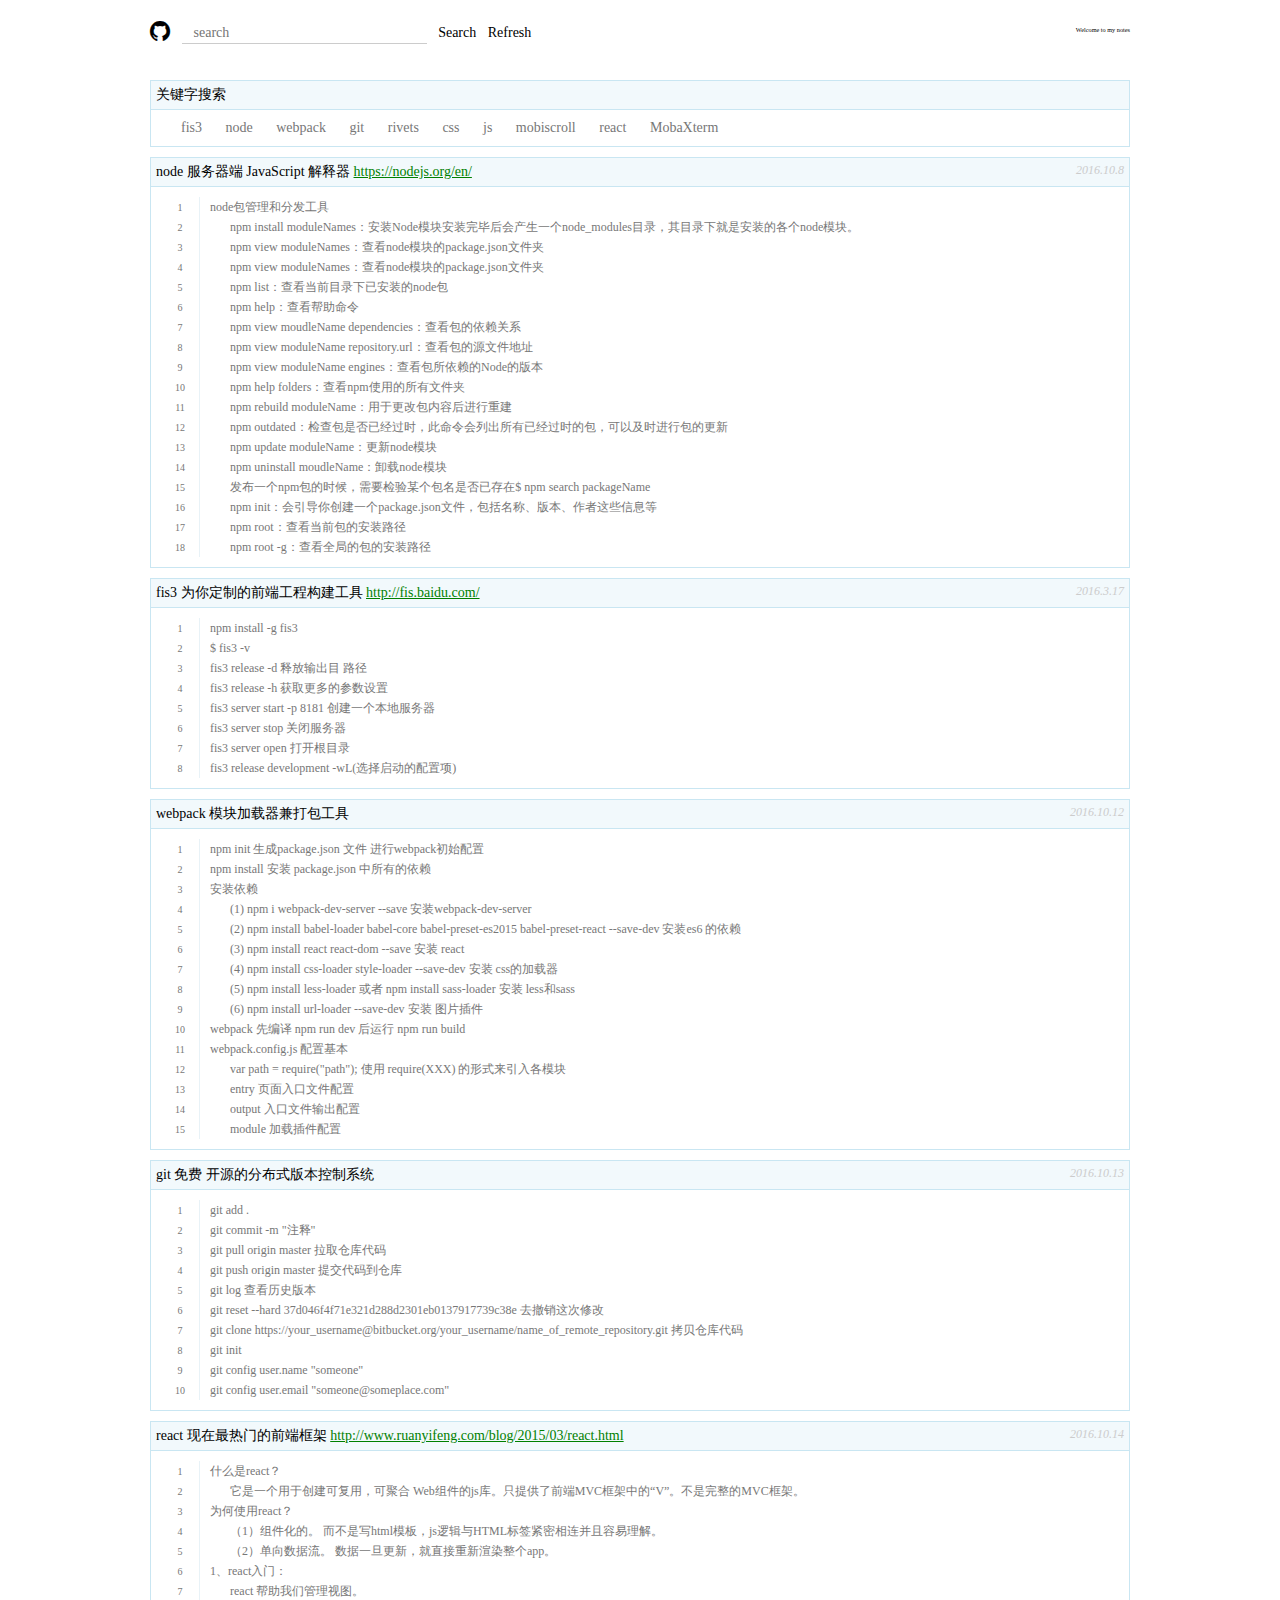
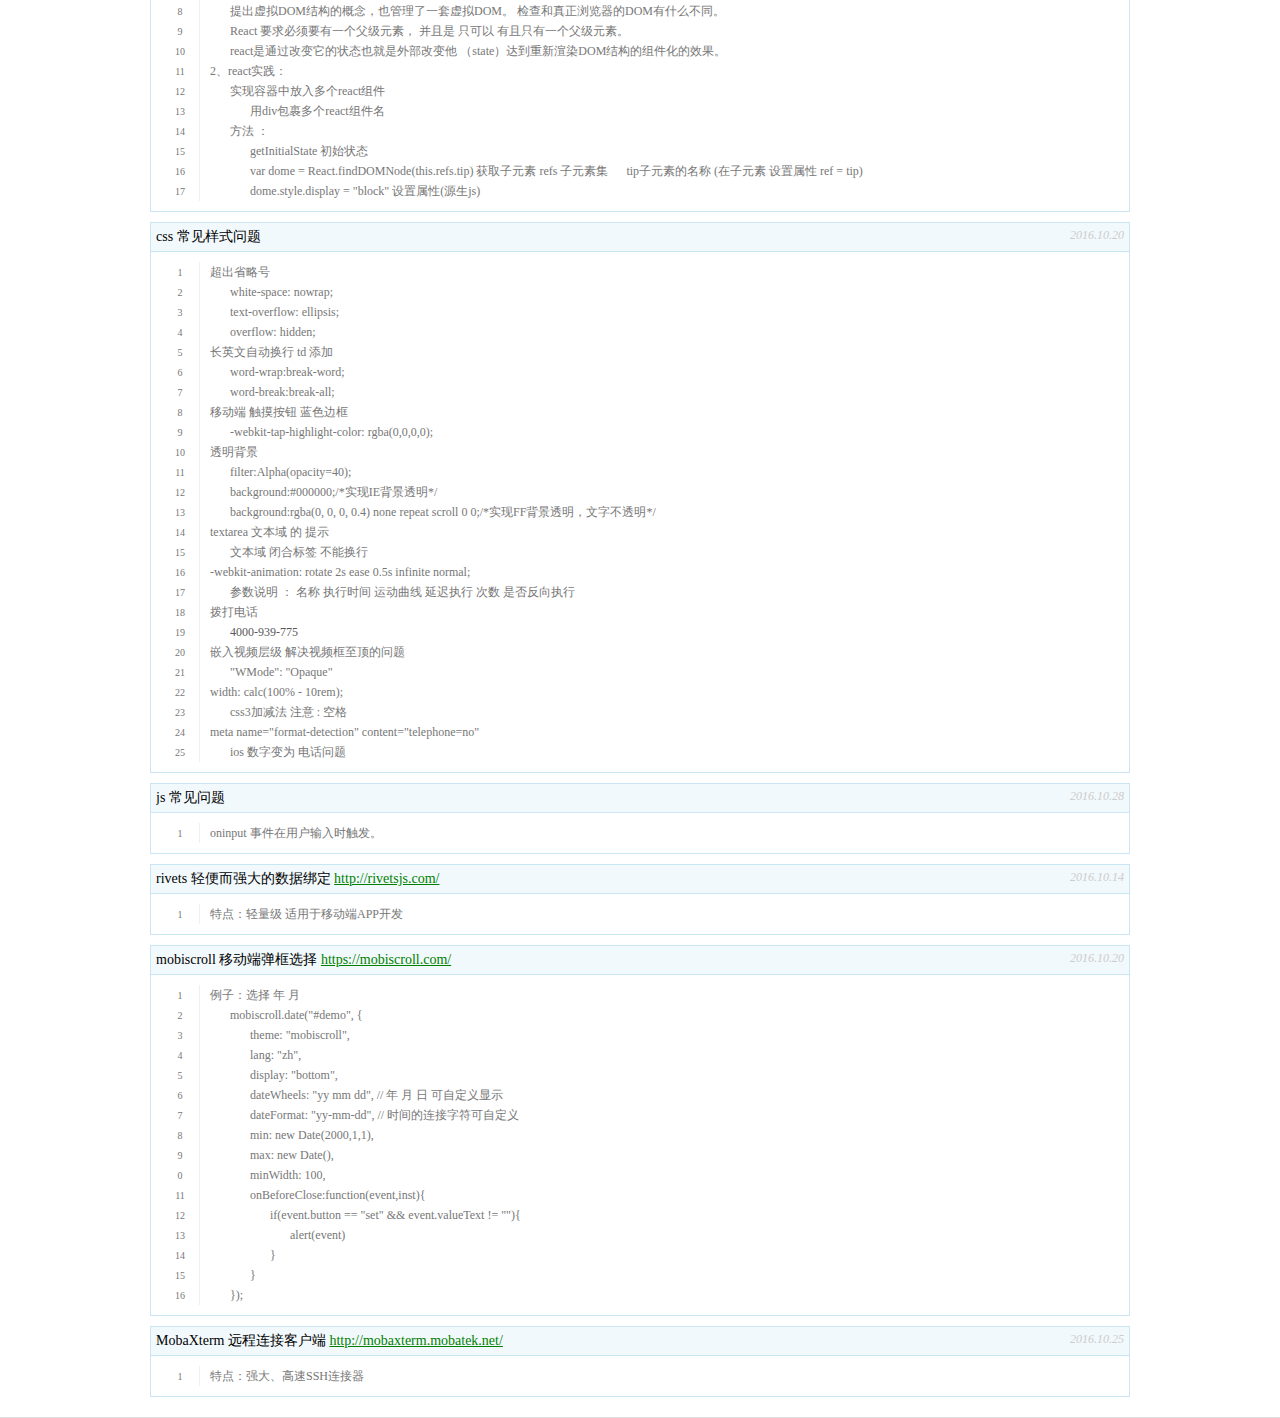
<file: index.html>
<!DOCTYPE html>
<html lang="en">
<head>
  <meta charset="UTF-8">
  <meta name="viewport" content="width=device-width,initial-scale=1.0,maximum-scale=1.0, minimum-scale=1.0,user-scalable=no">
  <meta http-equiv="X-UA-Compatible" content="IE=edge,chrome=1">
  <title>notes</title>
  <link rel="stylesheet" href="./lib/css/init.css">
  <link rel="stylesheet" href="./lib/css/font.css">
  <link rel="stylesheet" href="./lib/css/index.css">  
  <script type="text/javascript" src="./lib/js/jquery-3.1.1.js"></script>
  <script type="text/javascript" src="./lib/js/rivets.js"></script>

</head>
<body
	<div class="header">
		<div class="header-inner">
			<span class="iconfont icon-github"></span>
			<input name="search" type="text" placeholder='search'>
			<span id ="search" class="search">Search</span>
			<span id ="refresh" class="search">Refresh</span>
			<span class="fn-right">Welcome to my notes</span>
		</div>
	</div>
	<div class="box">
		<div class="list">
			<div class="title">
				<span fn-left>关键字搜索</span>
			</div>
			<div class="inner">
				<div class="name">
					<span>fis3</span>
					<span>node</span>
					<span>webpack</span>
					<span>git</span>
					<span>rivets</span>	
					<span>css</span>
					<span>js</span>
					<span>mobiscroll</span>
					<span>react</span>
					<span>MobaXterm</span>		
				</div>
				
			</div>
		</div>	
		<div class="list" rv-each-list="items.content">
			<div class="title">
			<span class="fn-left" rv-inner="list.title"></span>
			<i class="fn-right">{list.time}</i>	
			</div>
			<div class="inner" rv-inner="list.inner">{list.inner}</div>
		</div>		
	</div>
	<script type="text/javascript" src="./lib/js/index.js"></script>
</body>
</html>
</file>
<file: lib/css/init.css>
@charset 'utf-8';
html {
  font-family: sans-serif; /* 1 */
  -ms-text-size-adjust: 100%; /* 2 */
  -webkit-text-size-adjust: 100%; /* 2 */
}
body {
  margin: 0;
}

article,
aside,
details,
figcaption,
figure,
footer,
header,
hgroup,
main,
nav,
section,
summary {
  display: block;
}

audio,
canvas,
progress,
video {
  display: inline-block; /* 1 */
  vertical-align: baseline; /* 2 */
}
audio:not([controls]) {
  display: none;
  height: 0;
}
[hidden],
template {
  display: none;
}
a {
  background: transparent;
  text-decoration: none;
  color:#595959
}

a:active,
a:hover {
  outline: 0;
  /*color: #A09F9F;*/
}
abbr[title] {
  border-bottom: 1px dotted;
}
b,
strong {
  font-weight: bold;
}
dfn {
  font-style: italic;
}

h1 {
  font-size: 2em;
  margin: 0.67em 0;
}
h1, h2, h3, h4, h5, h6, p{
  padding: 0;
  margin: 0;
  font-weight: normal;
}
mark {
  background: #ff0;
  color: #000;
}

small {
  font-size: 80%;
}
sub,
sup {
  font-size: 75%;
  line-height: 0;
  position: relative;
  vertical-align: baseline;
}
sup {
  top: -0.5em;
}

sub {
  bottom: -0.25em;
}
img {
  border: 0;
}
svg:not(:root) {
  overflow: hidden;
}

figure {
  margin: 1em 40px;
}
hr {
  -moz-box-sizing: content-box;
  box-sizing: content-box;
  height: 0;
}
pre {
  overflow: auto;
}
code,
kbd,
pre,
samp {
  font-family: monospace, monospace;
  font-size: 1em;
}
button,
input,
optgroup,
select,
textarea {
  color: inherit; /* 1 */
  font: inherit; /* 2 */
  margin: 0; /* 3 */
}
button {
  overflow: visible;
}
button,
select {
  text-transform: none;
}
button,
html input[type="button"], /* 1 */
input[type="reset"],
input[type="submit"] {
  -webkit-appearance: button; /* 2 */
  cursor: pointer; /* 3 */
}
button[disabled],
html input[disabled] {
  cursor: default;
}
button::-moz-focus-inner,
input::-moz-focus-inner {
  border: 0;
  padding: 0;
}
input {
  line-height: normal;
}
input[type="checkbox"],
input[type="radio"] {
  box-sizing: border-box; /* 1 */
  padding: 0; /* 2 */
}
input[type="number"]::-webkit-inner-spin-button,
input[type="number"]::-webkit-outer-spin-button {
  height: auto;
}
input[type="search"] {
  -webkit-appearance: textfield; /* 1 */
  -moz-box-sizing: content-box;
  -webkit-box-sizing: content-box; /* 2 */
  box-sizing: content-box;
}
input[type="search"]::-webkit-search-cancel-button,
input[type="search"]::-webkit-search-decoration {
  -webkit-appearance: none;
}
fieldset {
  border: 1px solid #c0c0c0;
  margin: 0 2px;
  padding: 0.35em 0.625em 0.75em;
}
legend {
  border: 0; /* 1 */
  padding: 0; /* 2 */
}
textarea {
  overflow: auto;
}
optgroup {
  font-weight: bold;
}
table {
  border-collapse: collapse;
  border-spacing: 0;
}
td,
th {
  padding: 0;
}
.fn-clear:after {
  visibility:hidden;
  display:block;
  font-size:0;
  content:" ";
  clear:both;
  height:0;
}
.fn-clear {
  zoom:1; /* for IE6 IE7 */
}
body .fn-hide {
  display:none !important;
}
.fn-left,.fn-right {
  display:inline;
}
.fn-left {
  float:left;
}
.fn-right {
  float:right;
}
ul,li{
  margin:0;
  padding:0;
  list-style:none;
}
div,ul,li,input{
  box-sizing: border-box;
}
</file>
<file: lib/css/font.css>
@font-face {font-family: 'iconfont';
    src: url('../fonts/iconfont.eot'); /* IE9*/
    src: url('../fonts/iconfont.eot?#iefix') format('embedded-opentype'), /* IE6-IE8 */
    url('../fonts/iconfont.woff') format('woff'), /* chrome、firefox */
    url('../fonts/iconfont.ttf') format('truetype'), /* chrome、firefox、opera、Safari, Android, iOS 4.2+*/
    url('../fonts/iconfont.svg#iconfont') format('svg'); /* iOS 4.1- */
}

.iconfont {
  font-family:"iconfont" !important;
  font-size:1.6rem;
  font-style:normal;
  -webkit-font-smoothing: antialiased;
  -webkit-text-stroke-width: 0.2px;
  -moz-osx-font-smoothing: grayscale;
}

.icon-github:before { content: "\e600"; }
</file>
<file: lib/css/index.css>
html,body{
	font-family: '微软雅黑';
	font-size: 62.5%;
	background: #f5f5f5;
}

.header{
	width: 100%;
	background: #fff;
	border-bottom: 1px solid #ddd; 
}

.header .icon-github{
	font-size: 2rem;
}
.header .icon-github:hover{
	color: red;
} 
.header-inner{
	width: 96%;
	height: 6rem;
	line-height: 6rem;
	max-width: 98rem;
	margin: 0 auto;
}
input[name=search]{
	width: 25%;
	height: 2rem;
	margin-left: 1rem;
	border: 0;
	border-bottom: 1px solid #ccc;	
	text-indent: 1rem;
	outline: none;
	font-size: 1.4rem;
}
.header-inner .search{
	margin-left: 1rem;
	-webkit-tap-highlight-color: rgba(0,0,0,0);
	cursor: pointer;
	font-size: 1.4rem;
}

.header-inner .search:hover{
	color: #408DD1;
}

.box{
	width: 96%;
	max-width: 98rem;
	margin: 2rem auto;
	font-size: 1.4rem;
}

.list{
	width: 100%;
	margin: 1rem auto;
	background: #fff;
	border: 1px solid #C9E6F2;
}

.list .title{
	padding: 0.5rem;
	background: #F2F9FC;
	border-bottom: 1px solid #C9E6F2;
	overflow: hidden;
}

.list .title span{
	width: 60%;
	white-space: nowrap;
    text-overflow: ellipsis;
    overflow: hidden;
}

.list .title i{
	font-size: 1.2rem;
	color: #ccc;	
}

.list .title a{
	text-decoration: underline;
	color: green;
	-webkit-tap-highlight-color: rgba(0,0,0,0);
}
.list .title a:hover{
	color: #FF5D4D;
}
.list .inner{
	padding: 0 0.5rem 0 1rem;
	color: #777;
}
.list .inner .name{
	padding: 1rem;
}
.list .inner .name > span{
	margin:2rem 1rem;
	cursor: pointer;
	-webkit-tap-highlight-color: rgba(0,0,0,0);	
}
.list .inner .name > span:hover{
	color: #408DD1;
}
.list .inner .name > span.index{
	color: #408DD1;
}
.list .inner table{
	width: 100%;
	margin: 1rem 0;
	word-wrap: break-word
}
.list .inner table td{
	height: 2rem;
	word-wrap:break-word;
	word-break:break-all;
}
.list .inner table .td1{
	width: 4%;
	min-width: 2rem;
	font-size: 1rem;
	border-right:1px solid #E8F2F7;
	text-align: center;
	-webkit-user-select:none;
    -moz-user-select:none;
    -ms-user-select:none;
    user-select:none;
}
.list .inner table .td1::before{
	content: attr(data-line-number);
}
.list .inner table .td2{
	padding-left: 1rem;
	font-size: 1.2rem; 	
}
.list .inner table .td2 img{
	max-width: 100%;
}
.list .inner table .padding_left{
	padding-left: 3rem;  	
}
.list .inner table .padding_left1{
	padding-left: 5rem;  	
}
.list .inner table .padding_left2{
	padding-left: 7rem;  	
}
.list .inner table .padding_left3{
	padding-left: 9rem;  	
}
</file>
